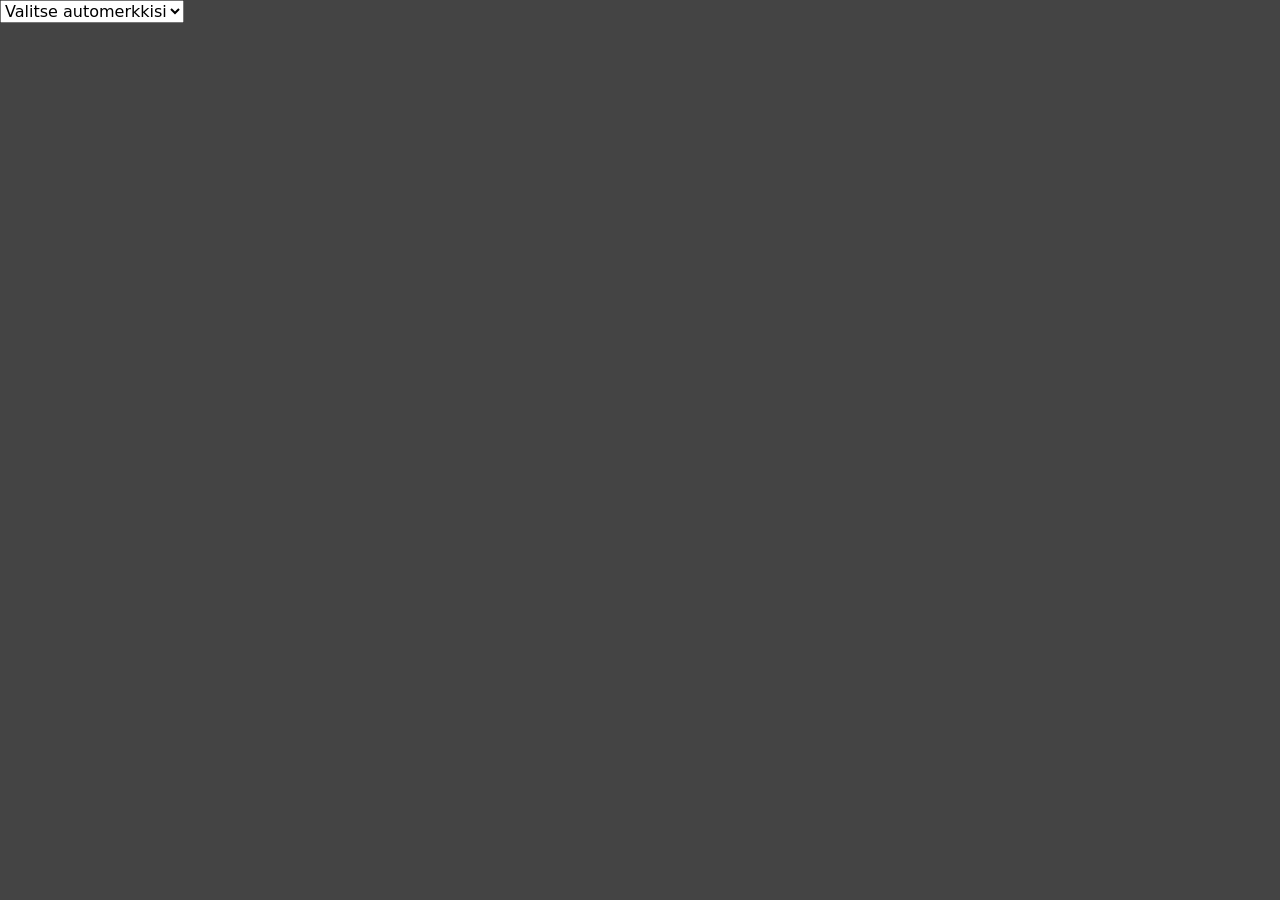
<file: Bootstrap5/index.html>
<!doctype html>
<html lang="en">
  <head>
    <!-- Required meta tags -->
    <meta charset="utf-8">
    <meta name="viewport" content="width=device-width, initial-scale=1">

    <!-- Bootstrap CSS -->
    <link href="Bootstrap/css/bootstrap.min.css" rel="stylesheet">
    <link rel="stylesheet" type="text/css" href="css/main.css">
<link href='https://fonts.googleapis.com/css?family=Lato:100' rel='stylesheet' type='text/css'>
<script type="text/javascript">
  function yesnoCheck(that) {
    if (that.value == "other") {

        document.getElementById("ifYes").style.display = "block";
    }else if(that.value == "volga"){
    document.getElementById("ifYes").style.display = "block";
    }else {
        document.getElementById("ifYes").style.display = "none";
    }
}
</script>
  </head>
  <body>
   
    <!-- Optional JavaScript; choose one of the two! -->

    <!-- Option 1: Bootstrap Bundle with Popper -->
    <script src="Bootstrap/js/bootstrap.bundle.min.js"></script>
<select onchange="yesnoCheck(this);">
    <option value="">Valitse automerkkisi</option>
    <option value="lada">Lada</option>
    <option value="mosse">Mosse</option>
    <option value="volga">Volga</option>
    <option value="vartburg">Vartburg</option>
    <option value="other">Muu</option>
</select>

<div id="ifYes" style="display: none;">
    <label for="car">INPUT</label> <input type="text" id="car" name="car" /><br />
    <label for="car">INPUT</label> <input type="text" id="car" name="car" /><br />
</div>
  </div>
  </body>
</html>
</file>
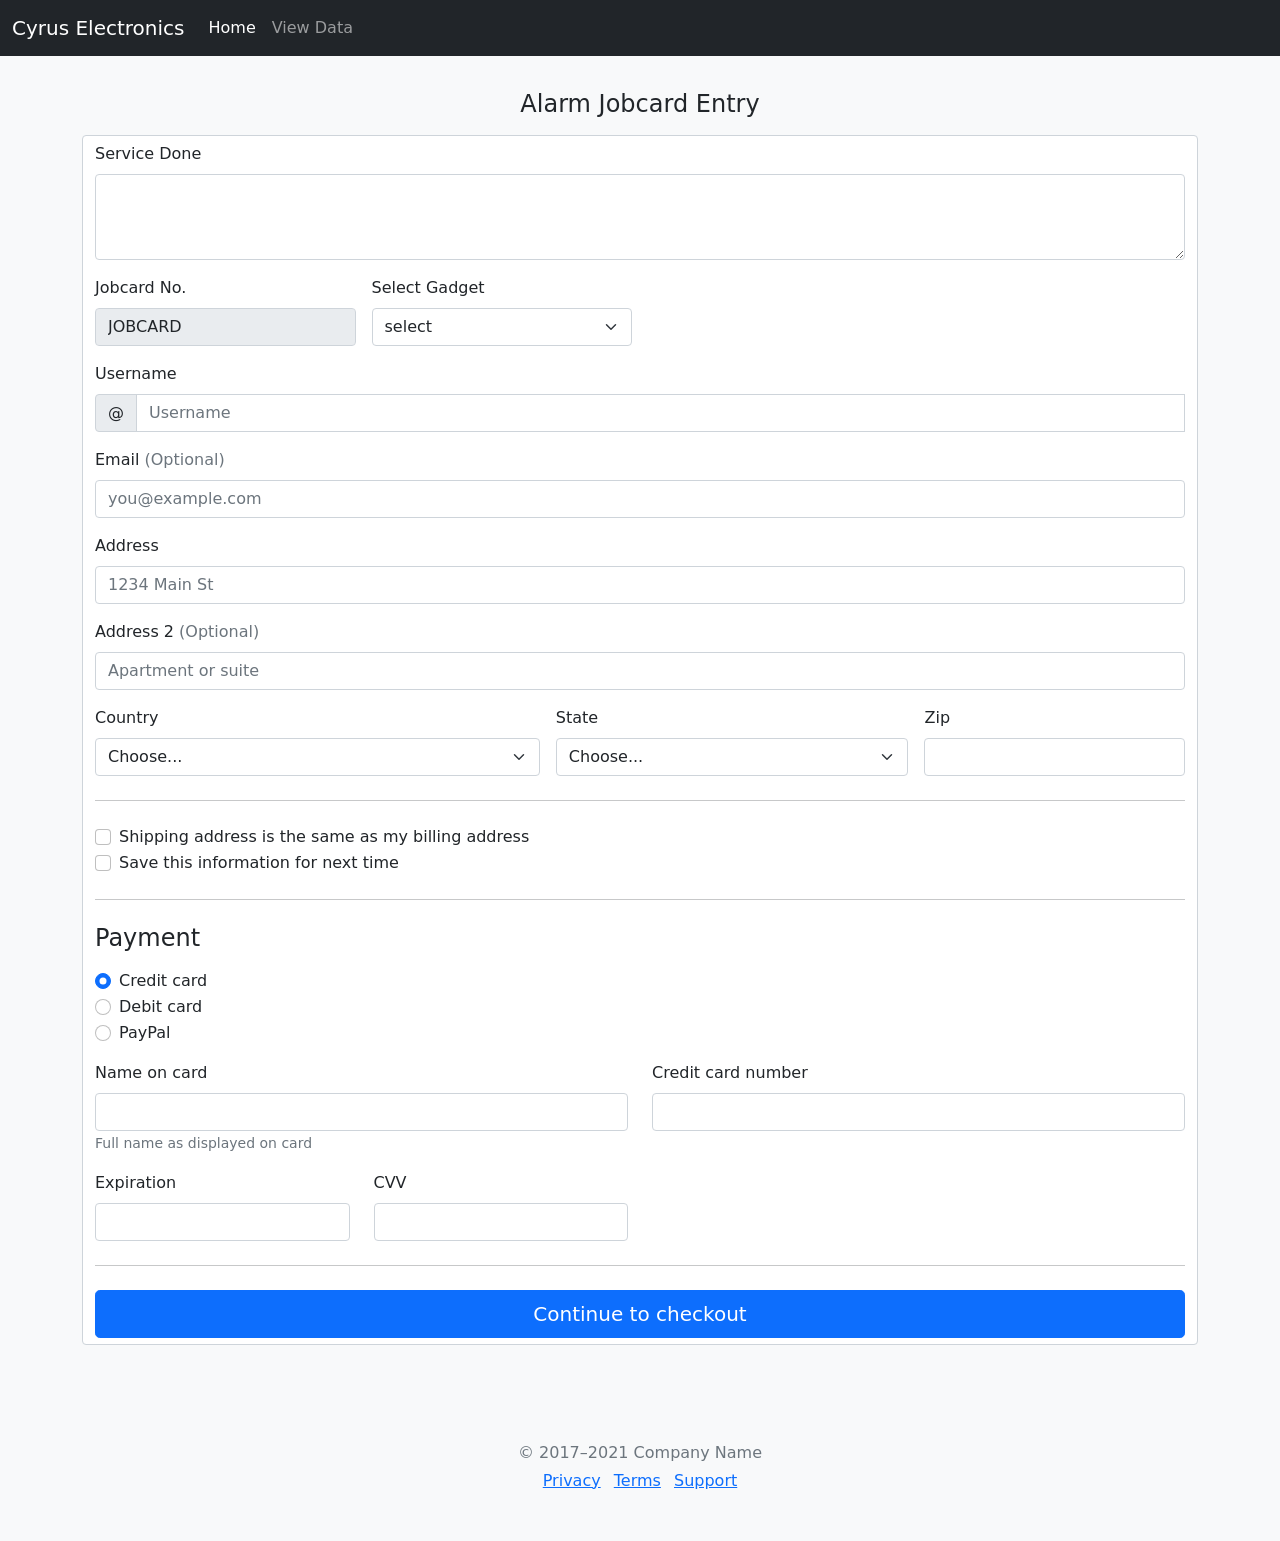
<file: jobcard/index.html>
<!DOCTYPE html>
<html lang="en">
    <head>
        <meta charset="utf-8">
        <meta name="viewport" content="width=device-width, initial-scale=1">
        <meta name="description" content="">
        <title>Checkout example · Bootstrap v5.0</title>
        <!-- Bootstrap core CSS -->
        <link href="bootstrap/css/bootstrap.min.css" rel="stylesheet">
        <!-- Custom styles for this template -->
        <link href="form-validation.css" rel="stylesheet">
    </head>
    <body class="bg-light">
        <header>
            <nav class="navbar navbar-expand-md navbar-dark fixed-top bg-dark">
                <div class="container-fluid" align="center">
                    <a class="navbar-brand" href="#">Cyrus Electronics</a>
                    <button class="navbar-toggler" type="button" data-bs-toggle="collapse" data-bs-target="#navbarCollapse" aria-controls="navbarCollapse" aria-expanded="false" aria-label="Toggle navigation">
                        <span class="navbar-toggler-icon"></span>
                    </button>
                    <div class="collapse navbar-collapse" id="navbarCollapse">
                        <ul class="navbar-nav mb-2 mb-md-0">
                            <li class="nav-item active">
                                <a class="nav-link active" aria-current="page" href="index.html">Home</a>
                            </li>
                            <li class="nav-item">
                                <a class="nav-link" href="#">View Data</a>
                            </li>
                        </ul>
                    </div>
                </div>
            </nav>
        </header>
        <div class="container">
            <main>
                <div class="row g-3">
                    <div class="col-md-12">
                        <h4 class="mb-3" align="center">Alarm Jobcard Entry</h4>
                        <form class="needs-validation form-control novalidate" method="POST">
                            <div class="row g-3">
                                <div class="col-sm-12">
                                    <label for="Service Done" class="form-label">Service Done</label>
                                    <textarea class="form-control" id="exampleFormControlTextarea1" rows="3" required></textarea>
                                    <div class="invalid-feedback">
                                        Valid first name is required.
</div>
                                </div>
                                <div class="col-sm-3">
                                    <label for="Show Jobcard Number" class="form-label">Jobcard No.</label>
                                    <input type="text" disabled class="form-control disabled" id="jobcard" placeholder="" value="JOBCARD">
                                </div>
                                <div class="col-sm-3">
                                    <label for="Show Jobcard Number" class="form-label">Select Gadget</label>
                                    <select class="form-select" aria-label="Default select example">
                                        <option selected>select</option>
                                        <option value="1">Alarm</option>
                                        <option value="2">Two</option>
                                        <option value="3">Three</option>
                                    </select>
                                </div>
                                <div class="col-12">
                                    <label for="username" class="form-label">Username</label>
                                    <div class="input-group">
                                        <span class="input-group-text">@</span>
                                        <input type="text" class="form-control" id="username" placeholder="Username" required="">
                                        <div class="invalid-feedback">
                                            Your username is required.
</div>
                                    </div>
                                </div>
                                <div class="col-12">
                                    <label for="email" class="form-label">Email 
                                        <span class="text-muted">(Optional)</span>
                                    </label>
                                    <input type="email" class="form-control" id="email" placeholder="you@example.com">
                                    <div class="invalid-feedback">
                                        Please enter a valid email address for shipping updates.
</div>
                                </div>
                                <div class="col-12">
                                    <label for="address" class="form-label">Address</label>
                                    <input type="text" class="form-control" id="address" placeholder="1234 Main St" required="">
                                    <div class="invalid-feedback">
                                        Please enter your shipping address.
</div>
                                </div>
                                <div class="col-12">
                                    <label for="address2" class="form-label">Address 2 
                                        <span class="text-muted">(Optional)</span>
                                    </label>
                                    <input type="text" class="form-control" id="address2" placeholder="Apartment or suite">
                                </div>
                                <div class="col-md-5">
                                    <label for="country" class="form-label">Country</label>
                                    <select class="form-select" id="country" required="">
                                        <option value="">Choose...</option>
                                        <option>United States</option>
                                    </select>
                                    <div class="invalid-feedback">
                                        Please select a valid country.
</div>
                                </div>
                                <div class="col-md-4">
                                    <label for="state" class="form-label">State</label>
                                    <select class="form-select" id="state" required="">
                                        <option value="">Choose...</option>
                                        <option>California</option>
                                    </select>
                                    <div class="invalid-feedback">
                                        Please provide a valid state.
</div>
                                </div>
                                <div class="col-md-3">
                                    <label for="zip" class="form-label">Zip</label>
                                    <input type="text" class="form-control" id="zip" placeholder="" required="">
                                    <div class="invalid-feedback">
                                        Zip code required.
</div>
                                </div>
                            </div>
                            <hr class="my-4">
                            <div class="form-check">
                                <input type="checkbox" class="form-check-input" id="same-address">
                                <label class="form-check-label" for="same-address">Shipping address is the same as my
                                    billing address
</label>
                            </div>
                            <div class="form-check">
                                <input type="checkbox" class="form-check-input" id="save-info">
                                <label class="form-check-label" for="save-info">Save this information for next time</label>
                            </div>
                            <hr class="my-4">
                            <h4 class="mb-3">Payment</h4>
                            <div class="my-3">
                                <div class="form-check">
                                    <input id="credit" name="paymentMethod" type="radio" class="form-check-input" checked="" required="">
                                    <label class="form-check-label" for="credit">Credit card</label>
                                </div>
                                <div class="form-check">
                                    <input id="debit" name="paymentMethod" type="radio" class="form-check-input" required="">
                                    <label class="form-check-label" for="debit">Debit card</label>
                                </div>
                                <div class="form-check">
                                    <input id="paypal" name="paymentMethod" type="radio" class="form-check-input" required="">
                                    <label class="form-check-label" for="paypal">PayPal</label>
                                </div>
                            </div>
                            <div class="row gy-3">
                                <div class="col-md-6">
                                    <label for="cc-name" class="form-label">Name on card</label>
                                    <input type="text" class="form-control" id="cc-name" placeholder="" required="">
                                    <small class="text-muted">Full name as displayed on card</small>
                                    <div class="invalid-feedback">
                                        Name on card is required
</div>
                                </div>
                                <div class="col-md-6">
                                    <label for="cc-number" class="form-label">Credit card number</label>
                                    <input type="text" class="form-control" id="cc-number" placeholder="" required="">
                                    <div class="invalid-feedback">
                                        Credit card number is required
</div>
                                </div>
                                <div class="col-md-3">
                                    <label for="cc-expiration" class="form-label">Expiration</label>
                                    <input type="text" class="form-control" id="cc-expiration" placeholder="" required="">
                                    <div class="invalid-feedback">
                                        Expiration date required
</div>
                                </div>
                                <div class="col-md-3">
                                    <label for="cc-cvv" class="form-label">CVV</label>
                                    <input type="text" class="form-control" id="cc-cvv" placeholder="" required="">
                                    <div class="invalid-feedback">
                                        Security code required
</div>
                                </div>
                            </div>
                            <hr class="my-4">
                            <button class="w-100 btn btn-primary btn-lg" type="submit">Continue to checkout</button>
                        </form>
                    </div>
                </div>
            </main>
            <footer class="my-5 pt-5 text-muted text-center text-small">
                <p class="mb-1">© 2017–2021 Company Name</p>
                <ul class="list-inline">
                    <li class="list-inline-item">
                        <a href="#">Privacy</a>
                    </li>
                    <li class="list-inline-item">
                        <a href="#">Terms</a>
                    </li>
                    <li class="list-inline-item">
                        <a href="#">Support</a>
                    </li>
                </ul>
            </footer>
        </div>
        <script src="assets/js/popper.min.js"></script>
        <script src="bootstrap/js/bootstrap.min.js"></script>
        <script>
        // Example starter JavaScript for disabling form submissions if there are invalid fields
        (function () {
            'use strict'

            // Fetch all the forms we want to apply custom Bootstrap validation styles to
            var forms = document.querySelectorAll('.needs-validation')

            // Loop over them and prevent submission
            Array.prototype.slice.call(forms)
                .forEach(function (form) {
                    form.addEventListener('submit', function (event) {
                        if (!form.checkValidity()) {
                            event.preventDefault()
                            event.stopPropagation()
                        }

                        form.classList.add('was-validated')
                    }, false)
                })
        })()
    </script>
    </body>
</html>
</file>
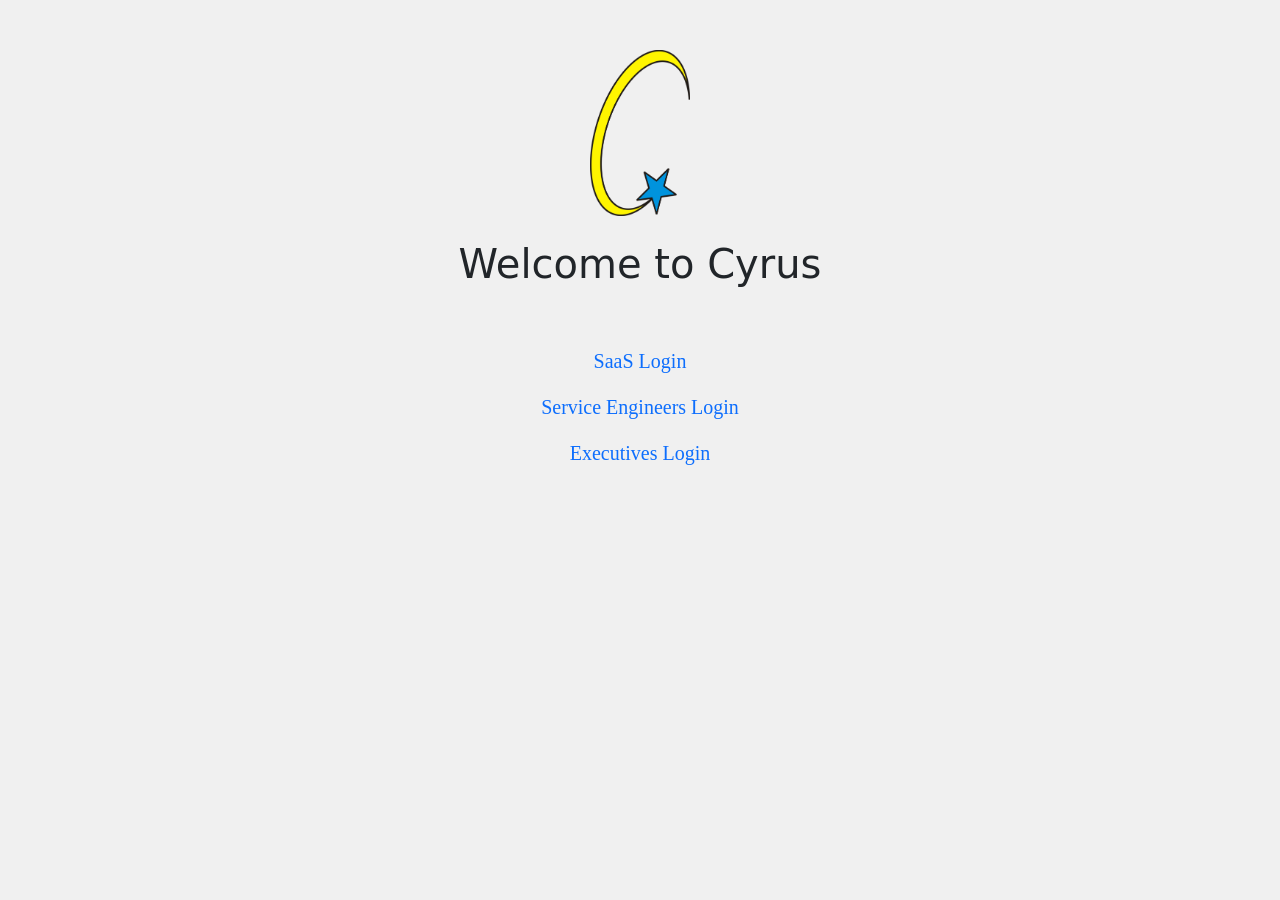
<file: Bootstrap5/admin/index.html>
<!DOCTYPE html>  
<html>  
  <head>   
    <script src="https://ajax.googleapis.com/ajax/libs/jquery/2.2.0/jquery.min.js"></script>  
    <meta charset="utf-8">
    <meta http-equiv="X-UA-Compatible" content="IE=edge">
    <meta name="viewport" content="width=device-width, initial-scale=1, shrink-to-fit=no">
    <meta name="description" content="">
    <meta name="author" content="Anant Singh Suryavanshi">
    <title>Sign-in</title>
    <link rel="icon" href="cyrus logo.png" type="image/icon type">
    <!-- Bootstrap core CSS -->
    <link href="Bootstrap/css/bootstrap.min.css" rel="stylesheet"> 
    <script src="Bootstrap/js/bootstrap.bundle.min.js"></script>
    <link href='https://fonts.googleapis.com/css?family=Lato:100' rel='stylesheet' type='text/css'>
    <link rel="stylesheet" type="text/css" href="css/main.css"> 
  </head>  
  <body> 

<div class="container text-center">
  <img class="img-fluid mb-4" alt="Cyrus Logo" height="100" src="cyrus%20logo.png" width="100">
<h1 align="center">Welcome to Cyrus</h1>
</div>
  <div class="container-fluid" align="center">
    <div class="justify-content-md-center" id="navbarNavDropdown">
      <ul class="navbar-nav">

      <li class="nav-item">
        <a class="nav-link" href="SaaS.php">SaaS Login</a>
      </li>
      <li class="nav-item">
        <a class="nav-link" href="service.php">Service Engineers Login</a>
      </li>
      <li class="nav-item">
        <a class="nav-link" href="executives.php">Executives Login</a>
      </li>
      </ul>
    </div>
  </div>
</body>
</html>
</file>
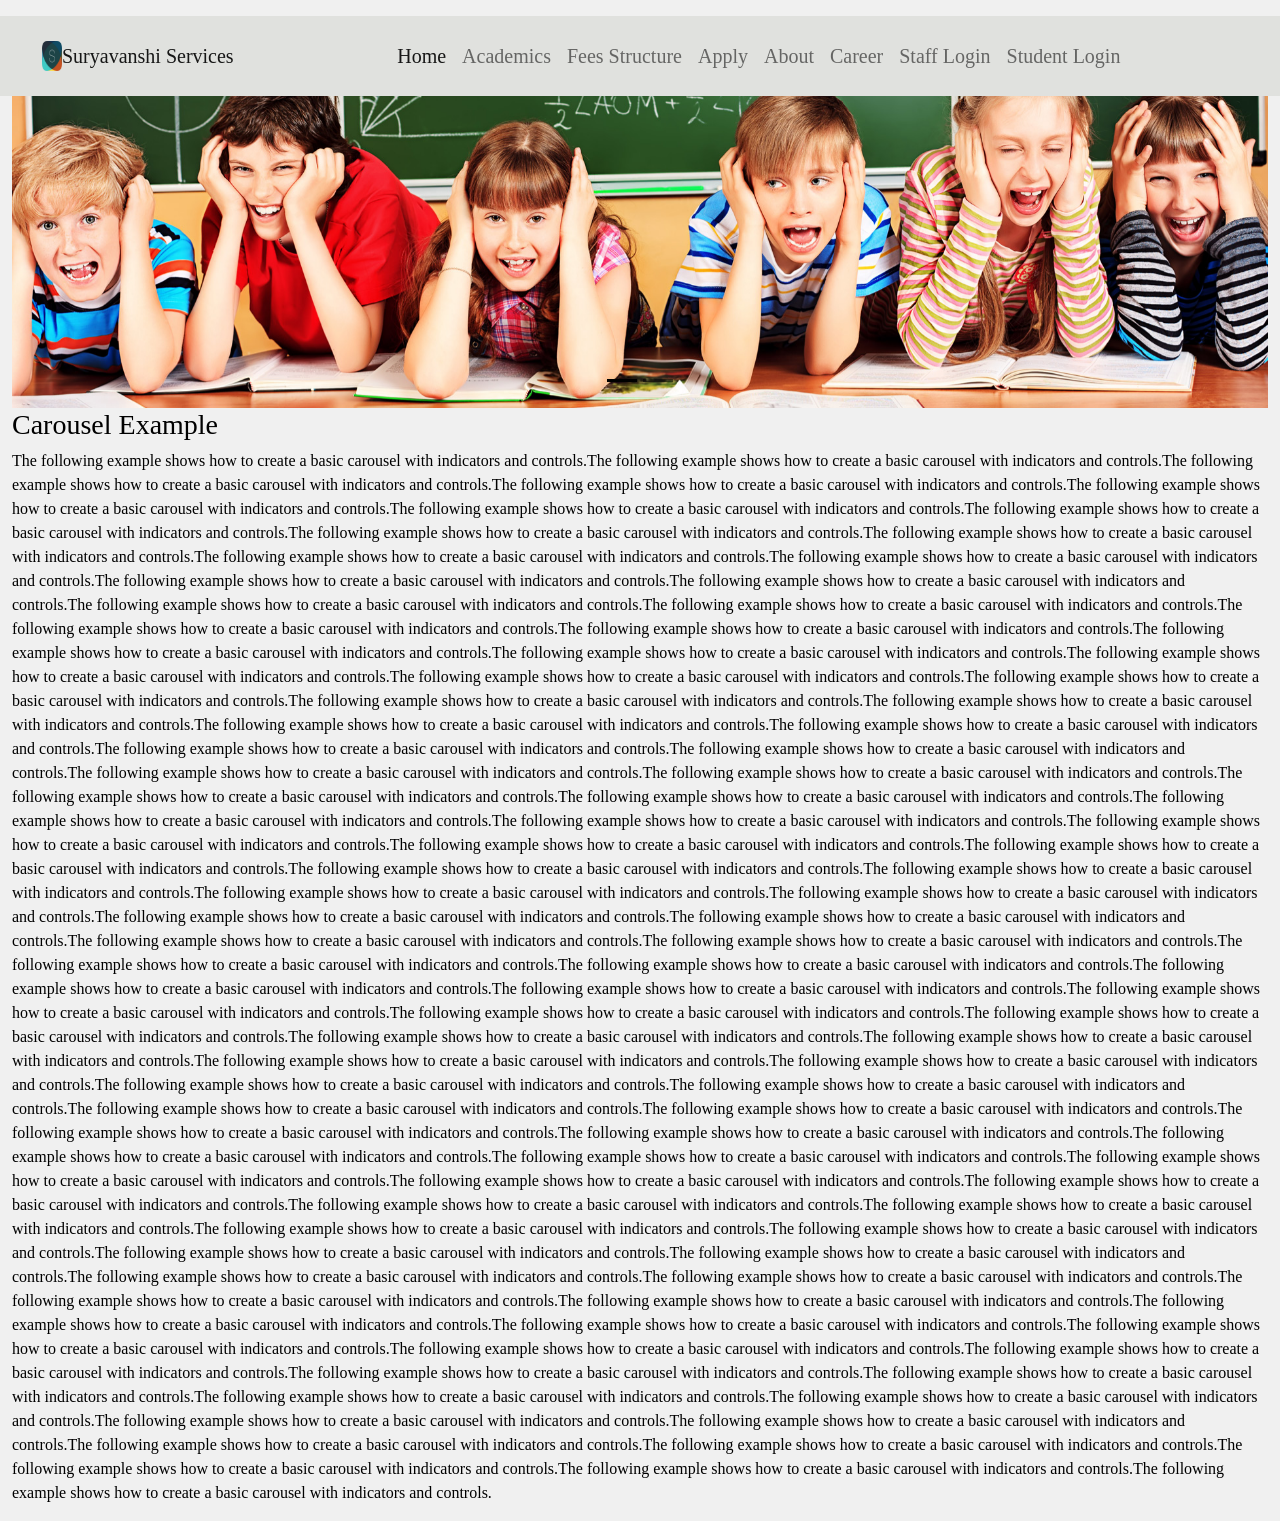
<file: Bootstrap5/school/index.html>
<!DOCTYPE html>  
<html>  
  <head>   
    <script src="https://ajax.googleapis.com/ajax/libs/jquery/2.2.0/jquery.min.js"></script>  
    <meta charset="utf-8">
    <meta http-equiv="X-UA-Compatible" content="IE=edge">
    <meta name="viewport" content="width=device-width, initial-scale=1, shrink-to-fit=no">
    <meta name="description" content="">
    <meta name="author" content="Anant Singh Suryavanshi">
    <title>Home</title>
    <link rel="icon" href="icon.ico" type="image/icon type">
    <!-- Bootstrap core CSS -->
    <link href="Bootstrap/css/bootstrap.min.css" rel="stylesheet">
    <link rel="stylesheet" type="text/css" href="css/style.css"> 
    <script src="Bootstrap/js/bootstrap.bundle.min.js"></script>
    <link href='https://fonts.googleapis.com/css?family=Lato:100' rel='stylesheet' type='text/css'>
    <link rel="stylesheet" type="text/css" href="css/style.css"> 
    <script src="jquery/jquery-3.6.0.min.js"></script>

  </head>  
  <body> 
<nav class="navbar navbar-expand-lg navbar-light" style="background-color: #E0E1DE;" id="navbar">
  <div class="container-fluid" align="center">
    <a class="navbar-brand" href=""><img src="icon.ico" alt="cyrus.com" width="20" height="30">Suryavanshi Services</a>
    <button class="navbar-toggler " style="float: right;" type="button" data-bs-toggle="collapse" data-bs-target="#navbarNavDropdown" aria-controls="navbarNavDropdown" aria-expanded="false" aria-label="Toggle navigation">
      <span class="navbar-toggler-icon"></span>
    </button>
    <div class="collapse navbar-collapse justify-content-md-center" id="navbarNavDropdown">
      <ul class="navbar-nav">
        <li class="nav-item">
          <a class="nav-link active" aria-current="page" href="home.php">Home</a>
        </li>
      <li class="nav-item">
      </li>
      <li class="nav-item">
        <a class="nav-link" href="academics">Academics</a>
      </li>
      <li class="nav-item">
        <a class="nav-link" href="fees.pdf">Fees Structure</a>
      </li>
      <li class="nav-item">
        <a class="nav-link" href="application.html">Apply</a>
      </li>
      <li class="nav-item">
        <a class="nav-link" href="about.html">About</a>
      </li>
      <li class="nav-item">
        <a class="nav-link" href="career.html">Career</a>
      </li>
      <li class="nav-item">
        <a class="nav-link" href="staff.html">Staff Login</a>
      </li>
      <li class="nav-item">
        <a class="nav-link" href="student.html">Student Login</a>
      </li>
      </ul>
    </div>
  </div>
</nav>

  

<div class="container-fluid mt-3">
<div id="carouselExampleDark" class="carousel carousel-dark slide" data-bs-ride="carousel" data-interval="10">
    <div class="carousel-indicators">
    <button type="button" data-bs-target="#carouselExampleDark" data-bs-slide-to="0" class="active" aria-current="true" aria-label="Slide 1"></button>
    <button type="button" data-bs-target="#carouselExampleDark" data-bs-slide-to="1" aria-label="Slide 2"></button>
  </div>
  <div class="carousel-inner">
    <div class="carousel-item active">
      <img src="img1.jpg" class="d-block w-100" alt="...">
    </div>
    <div class="carousel-item">
      <img src="img2.png" class="d-block w-100" alt="...">
    </div>
  </div>
</div>
  <h3>Carousel Example</h3>
  <p>The following example shows how to create a basic carousel with indicators and controls.The following example shows how to create a basic carousel with indicators and controls.The following example shows how to create a basic carousel with indicators and controls.The following example shows how to create a basic carousel with indicators and controls.The following example shows how to create a basic carousel with indicators and controls.The following example shows how to create a basic carousel with indicators and controls.The following example shows how to create a basic carousel with indicators and controls.The following example shows how to create a basic carousel with indicators and controls.The following example shows how to create a basic carousel with indicators and controls.The following example shows how to create a basic carousel with indicators and controls.The following example shows how to create a basic carousel with indicators and controls.The following example shows how to create a basic carousel with indicators and controls.The following example shows how to create a basic carousel with indicators and controls.The following example shows how to create a basic carousel with indicators and controls.The following example shows how to create a basic carousel with indicators and controls.The following example shows how to create a basic carousel with indicators and controls.The following example shows how to create a basic carousel with indicators and controls.The following example shows how to create a basic carousel with indicators and controls.The following example shows how to create a basic carousel with indicators and controls.The following example shows how to create a basic carousel with indicators and controls.The following example shows how to create a basic carousel with indicators and controls.The following example shows how to create a basic carousel with indicators and controls.The following example shows how to create a basic carousel with indicators and controls.The following example shows how to create a basic carousel with indicators and controls.The following example shows how to create a basic carousel with indicators and controls.The following example shows how to create a basic carousel with indicators and controls.The following example shows how to create a basic carousel with indicators and controls.The following example shows how to create a basic carousel with indicators and controls.The following example shows how to create a basic carousel with indicators and controls.The following example shows how to create a basic carousel with indicators and controls.The following example shows how to create a basic carousel with indicators and controls.The following example shows how to create a basic carousel with indicators and controls.The following example shows how to create a basic carousel with indicators and controls.The following example shows how to create a basic carousel with indicators and controls.The following example shows how to create a basic carousel with indicators and controls.The following example shows how to create a basic carousel with indicators and controls.The following example shows how to create a basic carousel with indicators and controls.The following example shows how to create a basic carousel with indicators and controls.The following example shows how to create a basic carousel with indicators and controls.The following example shows how to create a basic carousel with indicators and controls.The following example shows how to create a basic carousel with indicators and controls.The following example shows how to create a basic carousel with indicators and controls.The following example shows how to create a basic carousel with indicators and controls.The following example shows how to create a basic carousel with indicators and controls.The following example shows how to create a basic carousel with indicators and controls.The following example shows how to create a basic carousel with indicators and controls.The following example shows how to create a basic carousel with indicators and controls.The following example shows how to create a basic carousel with indicators and controls.The following example shows how to create a basic carousel with indicators and controls.The following example shows how to create a basic carousel with indicators and controls.The following example shows how to create a basic carousel with indicators and controls.The following example shows how to create a basic carousel with indicators and controls.The following example shows how to create a basic carousel with indicators and controls.The following example shows how to create a basic carousel with indicators and controls.The following example shows how to create a basic carousel with indicators and controls.The following example shows how to create a basic carousel with indicators and controls.The following example shows how to create a basic carousel with indicators and controls.The following example shows how to create a basic carousel with indicators and controls.The following example shows how to create a basic carousel with indicators and controls.The following example shows how to create a basic carousel with indicators and controls.The following example shows how to create a basic carousel with indicators and controls.The following example shows how to create a basic carousel with indicators and controls.The following example shows how to create a basic carousel with indicators and controls.The following example shows how to create a basic carousel with indicators and controls.The following example shows how to create a basic carousel with indicators and controls.The following example shows how to create a basic carousel with indicators and controls.The following example shows how to create a basic carousel with indicators and controls.The following example shows how to create a basic carousel with indicators and controls.The following example shows how to create a basic carousel with indicators and controls.The following example shows how to create a basic carousel with indicators and controls.The following example shows how to create a basic carousel with indicators and controls.The following example shows how to create a basic carousel with indicators and controls.The following example shows how to create a basic carousel with indicators and controls.The following example shows how to create a basic carousel with indicators and controls.The following example shows how to create a basic carousel with indicators and controls.The following example shows how to create a basic carousel with indicators and controls.The following example shows how to create a basic carousel with indicators and controls.The following example shows how to create a basic carousel with indicators and controls.The following example shows how to create a basic carousel with indicators and controls.The following example shows how to create a basic carousel with indicators and controls.The following example shows how to create a basic carousel with indicators and controls.The following example shows how to create a basic carousel with indicators and controls.The following example shows how to create a basic carousel with indicators and controls.The following example shows how to create a basic carousel with indicators and controls.The following example shows how to create a basic carousel with indicators and controls.The following example shows how to create a basic carousel with indicators and controls.The following example shows how to create a basic carousel with indicators and controls.The following example shows how to create a basic carousel with indicators and controls.The following example shows how to create a basic carousel with indicators and controls.The following example shows how to create a basic carousel with indicators and controls.The following example shows how to create a basic carousel with indicators and controls.The following example shows how to create a basic carousel with indicators and controls.The following example shows how to create a basic carousel with indicators and controls.</p>
</div>

<script>
window.onscroll = function() {myFunction()};

var navbar = document.getElementById("navbar");
var sticky = navbar.offsetTop;

function myFunction() {
  if (window.pageYOffset >= sticky) {
    navbar.classList.add("sticky")
  } else {
    navbar.classList.remove("sticky");
  }
}
</script>
</body>
</html>
</file>
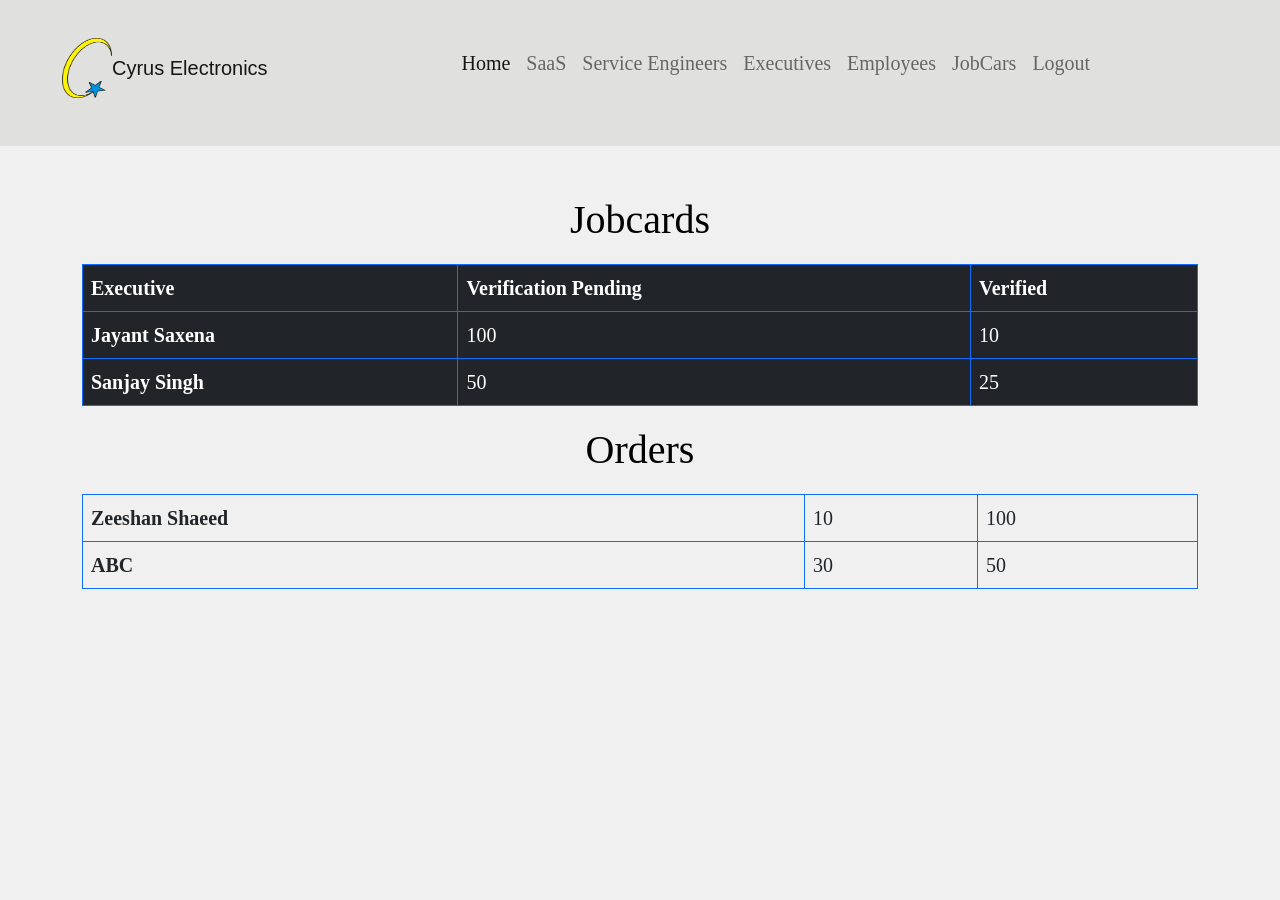
<file: Bootstrap5/admin/home.html>
<!DOCTYPE html>  
<html>  
  <head>   
    <script src="https://ajax.googleapis.com/ajax/libs/jquery/2.2.0/jquery.min.js"></script>  
    <meta charset="utf-8">
    <meta http-equiv="X-UA-Compatible" content="IE=edge">
    <meta name="viewport" content="width=device-width, initial-scale=1, shrink-to-fit=no">
    <meta name="description" content="">
    <meta name="author" content="Anant Singh Suryavanshi">
    <title>Home</title>
    <link rel="icon" href="cyrus logo.png" type="image/icon type">
    <!-- Bootstrap core CSS -->
    <link href="Bootstrap/css/bootstrap.min.css" rel="stylesheet">
    <link rel="stylesheet" type="text/css" href="css/style.css"> 
    <script src="Bootstrap/js/bootstrap.bundle.min.js"></script>
    <link href='https://fonts.googleapis.com/css?family=Lato:100' rel='stylesheet' type='text/css'>
    <link rel="stylesheet" type="text/css" href="css/style.css"> 
  </head>  
  <body> 


<nav class="navbar navbar-expand-lg navbar-light" style="background-color: #E0E1DE;" id="nav">
  <div class="container-fluid" align="center">
    <a class="navbar-brand" href=""><img src="cyrus logo.png" alt="cyrus.com" width="50" height="60">Cyrus Electronics</a>
    <button class="navbar-toggler " type="button" data-bs-toggle="collapse" data-bs-target="#navbarNavDropdown" aria-controls="navbarNavDropdown" aria-expanded="false" aria-label="Toggle navigation">
      <span class="navbar-toggler-icon"></span>
    </button>
    <div class="collapse navbar-collapse justify-content-md-center" id="navbarNavDropdown">
      <ul class="navbar-nav">
        <li class="nav-item">
          <a class="nav-link active" aria-current="page" href="home.php">Home</a>
        </li>
      <li class="nav-item">
      </li>
      <li class="nav-item">
        <a class="nav-link" href="SaaS.php">SaaS</a>
      </li>
      <li class="nav-item">
        <a class="nav-link" href="service.php">Service Engineers</a>
      </li>
      <li class="nav-item">
        <a class="nav-link" href="executives.php">Executives</a>
      </li>
      <li class="nav-item">
        <a class="nav-link" href="employees.html">Employees</a>
      </li>
      <li class="nav-item">
        <a class="nav-link" href="jobcards.php">JobCars</a>
      </li>
      <li class="nav-item">
        <a class="nav-link" href="logout.php">Logout</a>
      </li>
      </ul>
    </div>
  </div>
</nav>
<div class="container">
<h1 align="center">Jobcards</h1>

<div class="table-responsive-sm">
<table class="table table-hover table-dark table-bordered border-primary">
  <thead>
    <tr>
      <th scope="col">Executive</th>
      <th scope="col">Verification Pending</th>
      <th scope="col">Verified</th>
    </tr>
  </thead>
  <tbody>
    <tr>
      <th scope="row">Jayant Saxena</th>
      <td>100</td>
      <td>10</td>
    </tr>
    <tr>
      <th scope="row">Sanjay Singh</th>
      <td>50</td>
      <td>25</td>
    </tr>
    <tr>
  </tbody>
</table>
</div>
<h1 align="center">Orders</h1>
<div class="table-responsive-sm">
<table class="table table-hover table-bordered border-primary">
      <th scope="row">Zeeshan Shaeed</th>
      <td>10</td>
      <td>100</td>
    </tr>
    <tr>
      <th scope="row">ABC</th>
      <td>30</td>
      <td>50</td>
    </tr>
    <tr>
  </tbody>
</table>
</div>
</div>
</body>
</html>
</file>
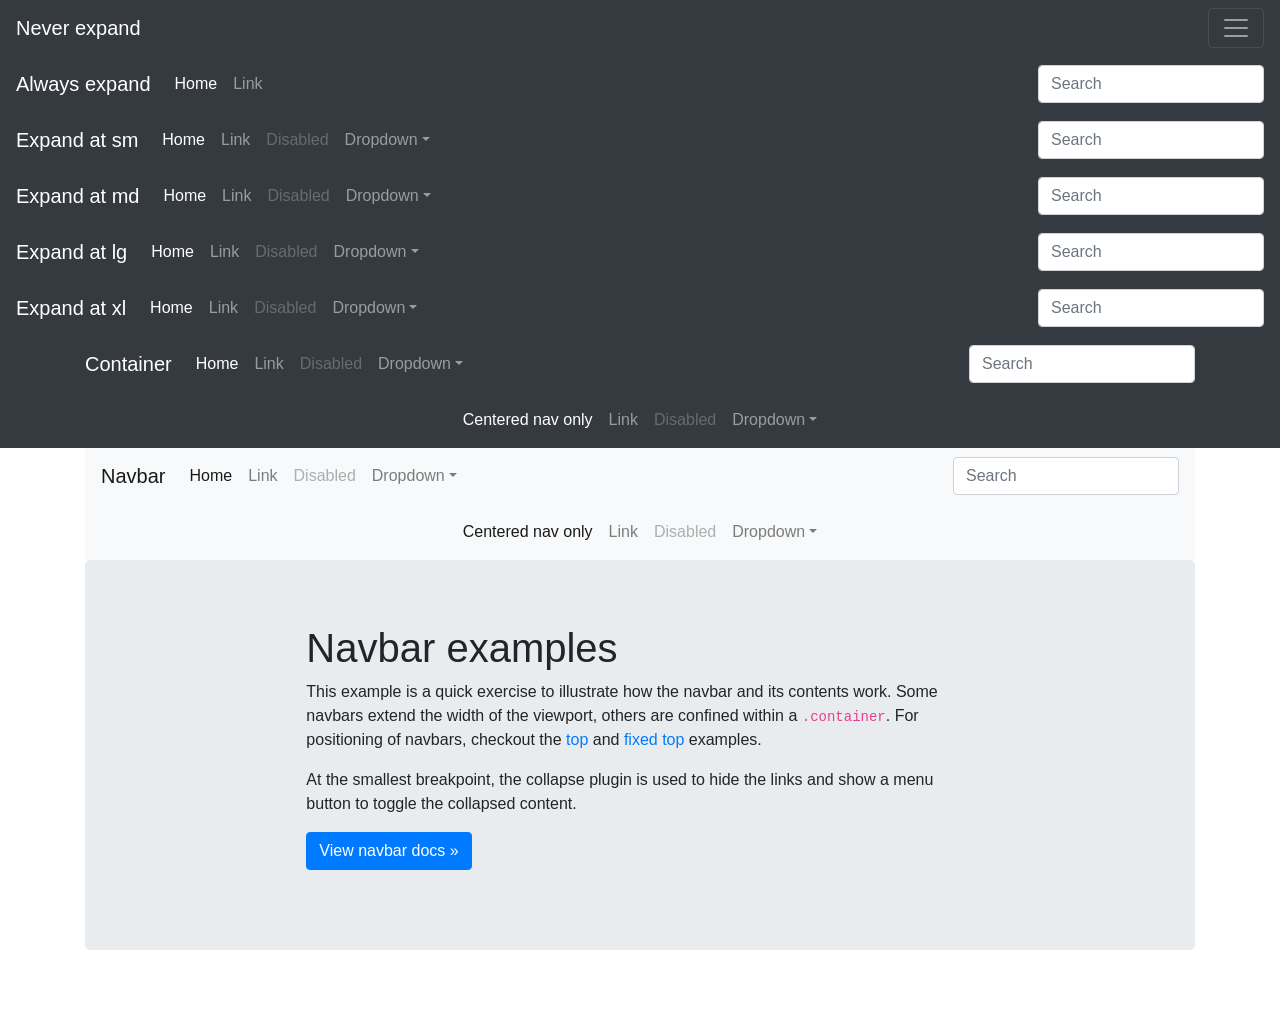
<file: Bootstrap5/nav/navbar.html>
<!DOCTYPE html>
<html lang="en">
    <head>
        <meta charset="utf-8">
        <meta http-equiv="X-UA-Compatible" content="IE=edge">
        <meta name="viewport" content="width=device-width, initial-scale=1, shrink-to-fit=no">
        <meta name="description" content="">
        <meta name="author" content="">
        <title>Navbar Template for Bootstrap</title>
        <!-- Bootstrap core CSS -->
        <link href="bootstrap/css/bootstrap.css" rel="stylesheet">
        <!-- Custom styles for this template -->
        <link href="navbar.css" rel="stylesheet">
    </head>
    <body>
        <nav class="navbar navbar-dark bg-dark">
            <a class="navbar-brand" href="#">Never expand</a>
            <button class="navbar-toggler" type="button" data-toggle="collapse" data-target="#navbarsExample01" aria-controls="navbarsExample01" aria-expanded="false" aria-label="Toggle navigation">
                <span class="navbar-toggler-icon"></span>
            </button>
            <div class="collapse navbar-collapse" id="navbarsExample01">
                <ul class="navbar-nav mr-auto">
                    <li class="nav-item active">
                        <a class="nav-link" href="#">Home <span class="sr-only">(current)</span></a>
                    </li>
                    <li class="nav-item">
                        <a class="nav-link" href="#">Link</a>
                    </li>
                    <li class="nav-item">
                        <a class="nav-link disabled" href="#">Disabled</a>
                    </li>
                    <li class="nav-item dropdown">
                        <a class="nav-link dropdown-toggle" href="http://example.com" id="dropdown01" data-toggle="dropdown" aria-haspopup="true" aria-expanded="false">Dropdown</a>
                        <div class="dropdown-menu" aria-labelledby="dropdown01">
                            <a class="dropdown-item" href="#">Action</a>
                            <a class="dropdown-item" href="#">Another action</a>
                            <a class="dropdown-item" href="#">Something else here</a>
                        </div>
                    </li>
                </ul>
                <form class="form-inline my-2 my-md-0">
                    <input class="form-control" type="text" placeholder="Search" aria-label="Search">
                </form>
            </div>
        </nav>
        <nav class="navbar navbar-expand navbar-dark bg-dark">
            <a class="navbar-brand" href="#">Always expand</a>
            <button class="navbar-toggler" type="button" data-toggle="collapse" data-target="#navbarsExample02" aria-controls="navbarsExample02" aria-expanded="false" aria-label="Toggle navigation">
                <span class="navbar-toggler-icon"></span>
            </button>
            <div class="collapse navbar-collapse" id="navbarsExample02">
                <ul class="navbar-nav mr-auto">
                    <li class="nav-item active">
                        <a class="nav-link" href="#">Home <span class="sr-only">(current)</span></a>
                    </li>
                    <li class="nav-item">
                        <a class="nav-link" href="#">Link</a>
                    </li>
                </ul>
                <form class="form-inline my-2 my-md-0">
                    <input class="form-control" type="text" placeholder="Search">
                </form>
            </div>
        </nav>
        <nav class="navbar navbar-expand-sm navbar-dark bg-dark">
            <a class="navbar-brand" href="#">Expand at sm</a>
            <button class="navbar-toggler" type="button" data-toggle="collapse" data-target="#navbarsExample03" aria-controls="navbarsExample03" aria-expanded="false" aria-label="Toggle navigation">
                <span class="navbar-toggler-icon"></span>
            </button>
            <div class="collapse navbar-collapse" id="navbarsExample03">
                <ul class="navbar-nav mr-auto">
                    <li class="nav-item active">
                        <a class="nav-link" href="#">Home <span class="sr-only">(current)</span></a>
                    </li>
                    <li class="nav-item">
                        <a class="nav-link" href="#">Link</a>
                    </li>
                    <li class="nav-item">
                        <a class="nav-link disabled" href="#">Disabled</a>
                    </li>
                    <li class="nav-item dropdown">
                        <a class="nav-link dropdown-toggle" href="http://example.com" id="dropdown03" data-toggle="dropdown" aria-haspopup="true" aria-expanded="false">Dropdown</a>
                        <div class="dropdown-menu" aria-labelledby="dropdown03">
                            <a class="dropdown-item" href="#">Action</a>
                            <a class="dropdown-item" href="#">Another action</a>
                            <a class="dropdown-item" href="#">Something else here</a>
                        </div>
                    </li>
                </ul>
                <form class="form-inline my-2 my-md-0">
                    <input class="form-control" type="text" placeholder="Search">
                </form>
            </div>
        </nav>
        <nav class="navbar navbar-expand-md navbar-dark bg-dark">
            <a class="navbar-brand" href="#">Expand at md</a>
            <button class="navbar-toggler" type="button" data-toggle="collapse" data-target="#navbarsExample04" aria-controls="navbarsExample04" aria-expanded="false" aria-label="Toggle navigation">
                <span class="navbar-toggler-icon"></span>
            </button>
            <div class="collapse navbar-collapse" id="navbarsExample04">
                <ul class="navbar-nav mr-auto">
                    <li class="nav-item active">
                        <a class="nav-link" href="#">Home <span class="sr-only">(current)</span></a>
                    </li>
                    <li class="nav-item">
                        <a class="nav-link" href="#">Link</a>
                    </li>
                    <li class="nav-item">
                        <a class="nav-link disabled" href="#">Disabled</a>
                    </li>
                    <li class="nav-item dropdown">
                        <a class="nav-link dropdown-toggle" href="http://example.com" id="dropdown04" data-toggle="dropdown" aria-haspopup="true" aria-expanded="false">Dropdown</a>
                        <div class="dropdown-menu" aria-labelledby="dropdown04">
                            <a class="dropdown-item" href="#">Action</a>
                            <a class="dropdown-item" href="#">Another action</a>
                            <a class="dropdown-item" href="#">Something else here</a>
                        </div>
                    </li>
                </ul>
                <form class="form-inline my-2 my-md-0">
                    <input class="form-control" type="text" placeholder="Search">
                </form>
            </div>
        </nav>
        <nav class="navbar navbar-expand-lg navbar-dark bg-dark">
            <a class="navbar-brand" href="#">Expand at lg</a>
            <button class="navbar-toggler" type="button" data-toggle="collapse" data-target="#navbarsExample05" aria-controls="navbarsExample05" aria-expanded="false" aria-label="Toggle navigation">
                <span class="navbar-toggler-icon"></span>
            </button>
            <div class="collapse navbar-collapse" id="navbarsExample05">
                <ul class="navbar-nav mr-auto">
                    <li class="nav-item active">
                        <a class="nav-link" href="#">Home <span class="sr-only">(current)</span></a>
                    </li>
                    <li class="nav-item">
                        <a class="nav-link" href="#">Link</a>
                    </li>
                    <li class="nav-item">
                        <a class="nav-link disabled" href="#">Disabled</a>
                    </li>
                    <li class="nav-item dropdown">
                        <a class="nav-link dropdown-toggle" href="http://example.com" id="dropdown05" data-toggle="dropdown" aria-haspopup="true" aria-expanded="false">Dropdown</a>
                        <div class="dropdown-menu" aria-labelledby="dropdown05">
                            <a class="dropdown-item" href="#">Action</a>
                            <a class="dropdown-item" href="#">Another action</a>
                            <a class="dropdown-item" href="#">Something else here</a>
                        </div>
                    </li>
                </ul>
                <form class="form-inline my-2 my-md-0">
                    <input class="form-control" type="text" placeholder="Search">
                </form>
            </div>
        </nav>
        <nav class="navbar navbar-expand-xl navbar-dark bg-dark">
            <a class="navbar-brand" href="#">Expand at xl</a>
            <button class="navbar-toggler" type="button" data-toggle="collapse" data-target="#navbarsExample06" aria-controls="navbarsExample06" aria-expanded="false" aria-label="Toggle navigation">
                <span class="navbar-toggler-icon"></span>
            </button>
            <div class="collapse navbar-collapse" id="navbarsExample06">
                <ul class="navbar-nav mr-auto">
                    <li class="nav-item active">
                        <a class="nav-link" href="#">Home <span class="sr-only">(current)</span></a>
                    </li>
                    <li class="nav-item">
                        <a class="nav-link" href="#">Link</a>
                    </li>
                    <li class="nav-item">
                        <a class="nav-link disabled" href="#">Disabled</a>
                    </li>
                    <li class="nav-item dropdown">
                        <a class="nav-link dropdown-toggle" href="http://example.com" id="dropdown06" data-toggle="dropdown" aria-haspopup="true" aria-expanded="false">Dropdown</a>
                        <div class="dropdown-menu" aria-labelledby="dropdown06">
                            <a class="dropdown-item" href="#">Action</a>
                            <a class="dropdown-item" href="#">Another action</a>
                            <a class="dropdown-item" href="#">Something else here</a>
                        </div>
                    </li>
                </ul>
                <form class="form-inline my-2 my-md-0">
                    <input class="form-control" type="text" placeholder="Search">
                </form>
            </div>
        </nav>
        <nav class="navbar navbar-expand-lg navbar-dark bg-dark">
            <div class="container">
                <a class="navbar-brand" href="#">Container</a>
                <button class="navbar-toggler" type="button" data-toggle="collapse" data-target="#navbarsExample07" aria-controls="navbarsExample07" aria-expanded="false" aria-label="Toggle navigation">
                    <span class="navbar-toggler-icon"></span>
                </button>
                <div class="collapse navbar-collapse" id="navbarsExample07">
                    <ul class="navbar-nav mr-auto">
                        <li class="nav-item active">
                            <a class="nav-link" href="#">Home <span class="sr-only">(current)</span></a>
                        </li>
                        <li class="nav-item">
                            <a class="nav-link" href="#">Link</a>
                        </li>
                        <li class="nav-item">
                            <a class="nav-link disabled" href="#">Disabled</a>
                        </li>
                        <li class="nav-item dropdown">
                            <a class="nav-link dropdown-toggle" href="http://example.com" id="dropdown07" data-toggle="dropdown" aria-haspopup="true" aria-expanded="false">Dropdown</a>
                            <div class="dropdown-menu" aria-labelledby="dropdown07">
                                <a class="dropdown-item" href="#">Action</a>
                                <a class="dropdown-item" href="#">Another action</a>
                                <a class="dropdown-item" href="#">Something else here</a>
                            </div>
                        </li>
                    </ul>
                    <form class="form-inline my-2 my-md-0">
                        <input class="form-control" type="text" placeholder="Search" aria-label="Search">
                    </form>
                </div>
            </div>
        </nav>
        <nav class="navbar navbar-expand-lg navbar-dark bg-dark">
            <button class="navbar-toggler" type="button" data-toggle="collapse" data-target="#navbarsExample08" aria-controls="navbarsExample08" aria-expanded="false" aria-label="Toggle navigation">
                <span class="navbar-toggler-icon"></span>
            </button>
            <div class="collapse navbar-collapse justify-content-md-center" id="navbarsExample08">
                <ul class="navbar-nav">
                    <li class="nav-item active">
                        <a class="nav-link" href="#">Centered nav only <span class="sr-only">(current)</span></a>
                    </li>
                    <li class="nav-item">
                        <a class="nav-link" href="#">Link</a>
                    </li>
                    <li class="nav-item">
                        <a class="nav-link disabled" href="#">Disabled</a>
                    </li>
                    <li class="nav-item dropdown">
                        <a class="nav-link dropdown-toggle" href="http://example.com" id="dropdown08" data-toggle="dropdown" aria-haspopup="true" aria-expanded="false">Dropdown</a>
                        <div class="dropdown-menu" aria-labelledby="dropdown08">
                            <a class="dropdown-item" href="#">Action</a>
                            <a class="dropdown-item" href="#">Another action</a>
                            <a class="dropdown-item" href="#">Something else here</a>
                        </div>
                    </li>
                </ul>
            </div>
        </nav>
        <div class="container">
            <nav class="navbar navbar-expand-lg navbar-light bg-light rounded">
                <a class="navbar-brand" href="#">Navbar</a>
                <button class="navbar-toggler" type="button" data-toggle="collapse" data-target="#navbarsExample09" aria-controls="navbarsExample09" aria-expanded="false" aria-label="Toggle navigation">
                    <span class="navbar-toggler-icon"></span>
                </button>
                <div class="collapse navbar-collapse" id="navbarsExample09">
                    <ul class="navbar-nav mr-auto">
                        <li class="nav-item active">
                            <a class="nav-link" href="#">Home <span class="sr-only">(current)</span></a>
                        </li>
                        <li class="nav-item">
                            <a class="nav-link" href="#">Link</a>
                        </li>
                        <li class="nav-item">
                            <a class="nav-link disabled" href="#">Disabled</a>
                        </li>
                        <li class="nav-item dropdown">
                            <a class="nav-link dropdown-toggle" href="http://example.com" id="dropdown09" data-toggle="dropdown" aria-haspopup="true" aria-expanded="false">Dropdown</a>
                            <div class="dropdown-menu" aria-labelledby="dropdown09">
                                <a class="dropdown-item" href="#">Action</a>
                                <a class="dropdown-item" href="#">Another action</a>
                                <a class="dropdown-item" href="#">Something else here</a>
                            </div>
                        </li>
                    </ul>
                    <form class="form-inline my-2 my-md-0">
                        <input class="form-control" type="text" placeholder="Search" aria-label="Search">
                    </form>
                </div>
            </nav>
            <nav class="navbar navbar-expand-lg navbar-light bg-light rounded">
                <button class="navbar-toggler" type="button" data-toggle="collapse" data-target="#navbarsExample10" aria-controls="navbarsExample10" aria-expanded="false" aria-label="Toggle navigation">
                    <span class="navbar-toggler-icon"></span>
                </button>
                <div class="collapse navbar-collapse justify-content-md-center" id="navbarsExample10">
                    <ul class="navbar-nav">
                        <li class="nav-item active">
                            <a class="nav-link" href="#">Centered nav only <span class="sr-only">(current)</span></a>
                        </li>
                        <li class="nav-item">
                            <a class="nav-link" href="#">Link</a>
                        </li>
                        <li class="nav-item">
                            <a class="nav-link disabled" href="#">Disabled</a>
                        </li>
                        <li class="nav-item dropdown">
                            <a class="nav-link dropdown-toggle" href="http://example.com" id="dropdown10" data-toggle="dropdown" aria-haspopup="true" aria-expanded="false">Dropdown</a>
                            <div class="dropdown-menu" aria-labelledby="dropdown10">
                                <a class="dropdown-item" href="#">Action</a>
                                <a class="dropdown-item" href="#">Another action</a>
                                <a class="dropdown-item" href="#">Something else here</a>
                            </div>
                        </li>
                    </ul>
                </div>
            </nav>
            <div class="jumbotron">
                <div class="col-sm-8 mx-auto">
                    <h1>Navbar examples</h1>
                    <p>This example is a quick exercise to illustrate how the navbar and its contents work. Some navbars extend the width of the viewport, others are confined within a <code>.container</code>. For positioning of navbars, checkout the <a href="../navbar-top/">top</a> and <a href="../navbar-top-fixed/">fixed top</a> examples.</p>
                    <p>At the smallest breakpoint, the collapse plugin is used to hide the links and show a menu button to toggle the collapsed content.</p>
                    <p> <a class="btn btn-primary" href="../../components/navbar/" role="button">View navbar docs »</a> </p>
                </div>
            </div>
        </div>
        <!-- Bootstrap core JavaScript
    ================================================== -->
        <!-- Placed at the end of the document so the pages load faster -->
        <script src="assets/js/jquery.min.js"></script>
        <script src="assets/js/popper.js"></script>
        <script src="bootstrap/js/bootstrap.min.js"></script>
    </body>
</html>
</file>
<file: Bootstrap5/css/main.css>
body {
  margin: 0px;
  /*margin-bottom: 100px;
  margin-right: 150px;
  margin-left: 80px;

*/
background: #444444;
}

.navbar-brand
{
  font-family: sans-serif;
  color:grey;
  font-size: 20px;
  margin-top: 10px;
  margin-left: 20px;
  margin-bottom: 10px;
}

.navbar {
  font-family: sans-serif;
  margin: 0px;
  font-size: 18px;
}

.navbar-toggler {
    border-color: #DDD;
}


.navbar ul {
  margin: 0;
  padding: 0;
  display: flex;
  list-style: none;
  align-items: center;
}

.navbar li {
  position: relative;
}


.navbar a, .navbar a:focus {
  display: flex;
  align-items: center;
  justify-content: space-between;
  padding: 10px 0 10px 30px;
  font-size: 18px;
  font-weight: 500;
  color: black;
  white-space: nowrap;
  transition: 0.3s;
}
</file>
<file: jobcard/form-validation.css>
.container {
    margin-top: 90px;
}
</file>
<file: Bootstrap5/admin/css/main.css>
body {
  margin: 0px;
  /*margin-bottom: 100px;
  margin-right: 150px;
  margin-left: 80px;

*/
background: #f0f0f0;
}


div{
  margin-top: 50px;
  margin-bottom: 20px;
}

li {
  position: relative;
  font-family: Georgia, serif;
  margin: 0px;
  margin-bottom: 5x;
  font-size: 20px
}
</file>
<file: Bootstrap5/school/css/style.css>
body {
  font-family: Georgia, serif;
  background: #f0f0f0;
  color: black;
}

.navbar-brand
{
  font-family: Georgia, serif;
  color:grey;
  font-size: 20px;
  
}

.navbar{
    width:100%;
  position:fixed;
    height:80px;
    color:#fff;
z-index: 1;
}

#navbar {
  font-family: Georgia, serif;
  margin: 0px;
  font-size: 50px;

}

.navbar-toggler {
    border-color: #DDD;
    float: right;
}


.navbar ul {
  margin: 0;
  padding: 0;
  display: flex;
  list-style: none;
  align-items: center;
}

.navbar li {
  position: relative;
}


.navbar a, .navbar a:focus {
  display: flex;
  align-items: center;
  justify-content: space-between;
  padding: 10px 0 10px 30px;
  font-size: 20px;
  font-weight: 500;
  color: black;
  white-space: nowrap;
  transition: 0.3s;

}

.table {
  margin-top: 20px;
  margin-bottom: 20px;
  font-size: 20px;

}


.sticky {
  position: fixed;
  width: 100%;
  top: 0;
}


.slider
{
  position:relative;
  z-index:1;
}
</file>
<file: Bootstrap5/admin/css/style.css>
body {
  font-family: Georgia, serif;
  background: #f0f0f0;
  color: black;
}

.navbar-brand
{
  font-family: sans-serif;
  color:grey;
  font-size: 20px;
  margin-top: 10px;
  margin-left: 20px;
  margin-bottom: 10px;
}

.navbar {
  font-family: Georgia, serif;
  margin: 0px;
  margin-bottom: 50px;
  font-size: 50px;
}

.navbar-toggler {
    border-color: #DDD;
}


.navbar ul {
  margin: 0;
  padding: 0;
  display: flex;
  list-style: none;
  align-items: center;
}

.navbar li {
  position: relative;
}


.navbar a, .navbar a:focus {
  display: flex;
  align-items: center;
  justify-content: space-between;
  padding: 10px 0 10px 30px;
  font-size: 20px;
  font-weight: 500;
  color: black;
  white-space: nowrap;
  transition: 0.3s;
}

.table {
  margin-top: 20px;
  margin-bottom: 20px;
  font-size: 20px;

}

div{
  margin-top: 10px;
  margin-bottom: 20px;
}
</file>
<file: Bootstrap5/nav/navbar.css>
body {
  /*padding-top: 20px;*/
  padding-bottom: 20px;
  margin-bottom: 20px;
}

.navbar {
  
}
</file>
